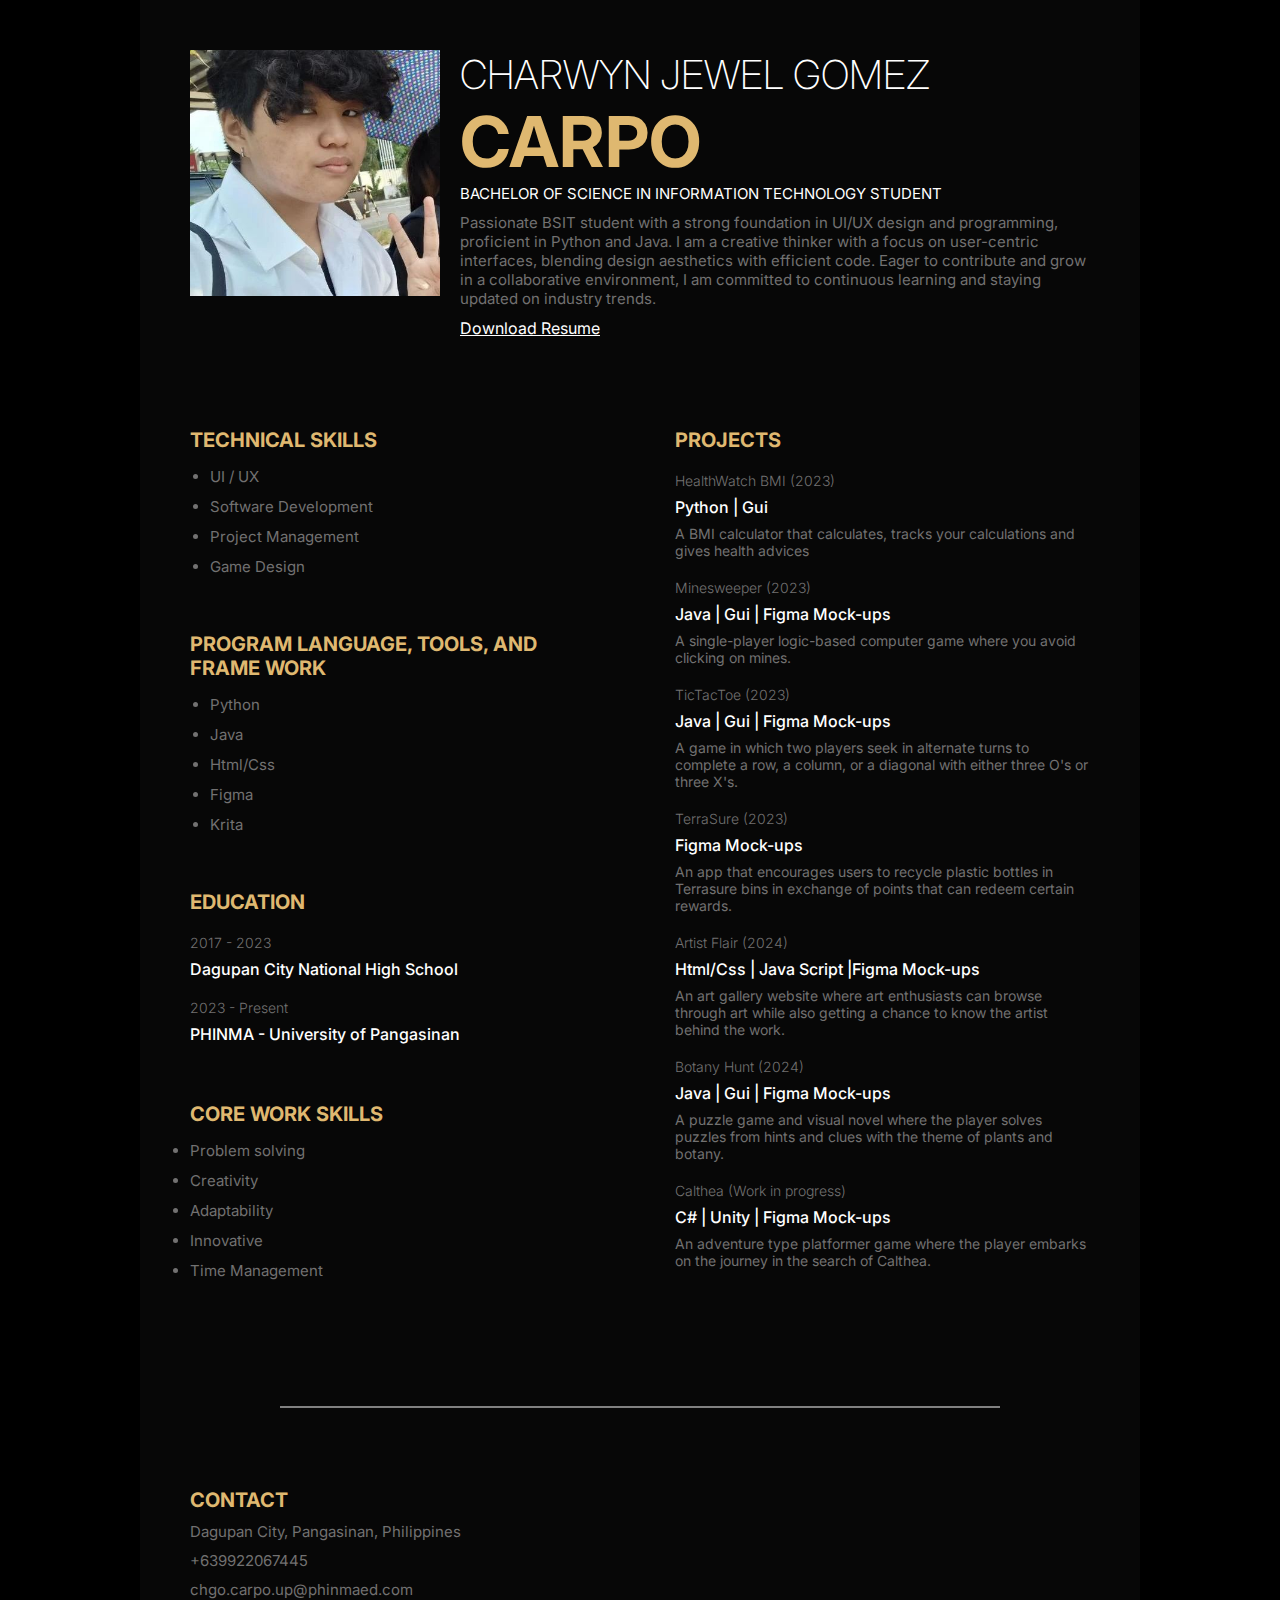
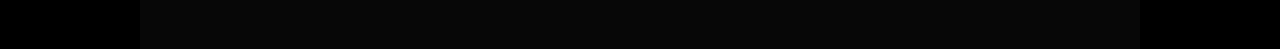
<file: index.html>
<!DOCTYPE html>
<html lang="en">
<head>
    <meta charset="UTF-8">
    <meta name="viewport" content="width=device-width, initial-scale=1.0">
    <title>My Portfolio</title>
    <link rel="stylesheet" href="style.css">
</head>
<body>
    <div class = "container">
        <div class = "profile">
            <div class = "profile_container">
                <div class = "profile_profileImg">
                    <img src = "./457510306_987338326476762_4953218018150758508_n.jpg" alt = "Cameron Jay" width = "250">
                </div>
                <div>
                    <h1 class = "profile_name">
                        <span class = "profile_name_firstName">Charwyn Jewel Gomez</span>
                        <span class = "profile_name_lastName"> Carpo</span>
                    </h1>
                    <p class = "profile_title">Bachelor of Science in Information Technology Student</p>
                    <p class = "description">Passionate BSIT student with a strong foundation in UI/UX design and programming, proficient in Python and Java. I am a creative thinker with a focus on user-centric interfaces, blending design aesthetics with efficient code. Eager to contribute and grow in a collaborative environment, I am committed to continuous learning and staying updated on industry trends.</p>
                    <a class = "downloadBtn" href = "./RESMUI.pdf" download = "Resume.pdf">Download Resume</a>
                </div>
            </div>
        </div>
        <div class="group-1">
            <div class="skills">
                <h3 class="title">TECHNICAL SKILLS</h3>
                <ul class = "skill_list description">
                    <li>UI / UX</li>
                    <li>Software Development</li>
                    <li>Project Management</li>
                    <li>Game Design</li>
                </ul>
            </div>
            <div class="ref">
                <h3 class="title">PROGRAM LANGUAGE, TOOLS, AND FRAME WORK</h3>
                <ul class = "skill_list description">
                    <li>Python</li>
                    <li>Java</li>
                    <li>Html/Css</li>
                    <li>Figma</li>
                    <li>Krita</li>
                </ul>
            </div>
            <div class="edu">
                <h3 class="title">EDUCATION</h3>
                <div class="edu_item">
                    <p class="item_preTitle">2017 - 2023</p>
                    <h4 class="item_title">Dagupan City National High School</h4>
                </div>
                <div class="edu_item">
                    <p class="item_preTitle">2023 - Present</p>
                    <h4 class="item_title">PHINMA - University of Pangasinan</h4>
                </div>
            </div>
            <div class="certification">
                <h3 class="title">CORE WORK SKILLS</h3>
                <div class="certification_item description">
                    <li>Problem solving</li>
                    <li>Creativity</li>
                    <li>Adaptability</li>
                    <li>Innovative</li>
                    <li>Time Management</li>
                </div>
            </div>
        </div>
        <div class="group-2">
            <div class="exp">
                <h3 class="title">PROJECTS</h3>
                <div class="exp_item">
                    <p class="item_preTitle">HealthWatch BMI (2023)</p>
                    <h4 class="item_title">Python | Gui</h4>
                    <p class="item_subTitle">A BMI calculator that calculates, tracks your calculations and gives health advices</p>
                </div>
                <div class="exp_item">
                    <p class="item_preTitle">Minesweeper (2023)</p>
                    <h4 class="item_title">Java | Gui | Figma Mock-ups</h4>
                    <p class="item_subTitle">A single-player logic-based computer game where you avoid clicking on mines.</p>
                </div>
                <div class="exp_item">
                    <p class="item_preTitle">TicTacToe (2023)</p>
                    <h4 class="item_title">Java | Gui | Figma Mock-ups</h4>
                    <p class="item_subTitle">A game in which two players seek in alternate turns to complete a row, a column, or a diagonal with either three O's or three X's.</p>
                </div>
                <div class="exp_item">
                    <p class="item_preTitle">TerraSure (2023)</p>
                    <h4 class="item_title">Figma Mock-ups</h4>
                    <p class="item_subTitle">An app that encourages users to recycle plastic bottles in Terrasure bins in exchange of points that can redeem certain rewards.</p>
                </div>
                <div class="exp_item">
                    <p class="item_preTitle">Artist Flair (2024)</p>
                    <h4 class="item_title">Html/Css | Java Script |Figma Mock-ups</h4>
                    <p class="item_subTitle">An art gallery website where art enthusiasts can browse through art while also getting a chance to know the artist behind the work.</p>
                </div>
                <div class="exp_item">
                    <p class="item_preTitle">Botany Hunt (2024)</p>
                    <h4 class="item_title">Java | Gui | Figma Mock-ups</h4>
                    <p class="item_subTitle">A puzzle game and visual novel where the player solves puzzles from hints and clues with the theme of plants and botany.</p>
                </div>
                <div class="exp_item">
                    <p class="item_preTitle">Calthea (Work in progress)</p>
                    <h4 class="item_title">C# | Unity | Figma Mock-ups</h4>
                    <p class="item_subTitle">An adventure type platformer game where the player embarks on the journey in the search of Calthea.</p>
                </div>
            </div>
        </div>
        <hr>
        <div class="group-3">
            <div class="contact">
                <h3 class="title">CONTACT</h3>
                <div class="contact_info">
                    <p class="description">Dagupan City, Pangasinan, Philippines</p>
                    <p class="description">+639922067445</p>
                    <p class="description">chgo.carpo.up@phinmaed.com</p>
                </div>
            </div>
        </div>
    </div>
</body>
</html>
</file>
<file: style.css>
@import url('https://fonts.googleapis.com/css2?family=Inter:ital,opsz,wght@0,14..32,100..900;1,14..32,100..900&display=swap');

*{
    padding: 0;
    margin: 0;
    box-sizing: border-box;
}
:root{
    --primary-color: #dfb870;
    --text-color: #727171;
}
html {
    font-size: 10px;
}
body {
    font-family: Inter, sans-serif;
    background-color: black;
    color: white;
}
a{
    text-decoration: none;
    color: white;
}
.description{
    margin-top: 1rem;
    font-size: 1.5rem;
    font-weight: 400;
    color: var(--text-color);
}
.title{
    color: var(--primary-color);
    font-weight: 700;
    font-size: 2rem;
    text-transform: uppercase;
}
.item_preTitle{
    font-size: 1.4rem;
    color: var(--text-color);
    font-weight: 300;
}
.item_title{
    font-size: 1.6rem;
    color: white;
    font-weight: 500;
    margin: 0.8rem 0; 
}
.item_subTitle{
    font-size: 1.4rem;
    color: var(--text-color);
    font-weight: 400;
}

.container{
    max-width: 1000px;
    width: 90%;
    margin: 0 auto;
    display: grid;
    padding: 5rem;
    background: #070707;
    grid-template-columns: 1fr 1fr;
    gap: 7rem;
}
@media only screen and (max-width: 768px){
    .container {
        width: 100%;
        grid-template-columns: 1fr;
        padding: 3rem;
        gap: 7rem;
    }
}
.profile{
    grid-column: 1 / -1;
    margin-bottom: 2rem;
}
.group-1{
    display: flex;
    flex-direction: column;
    gap: 5rem;
}
.group-2{
    display: flex;
    flex-direction: column;
    gap: 5rem;
}
.group-3{
    max-width: 700;
    width: 100%;
    margin: 0 auto;
    grid-column: 1/-1;
    display: flex;
    flex-direction: row;
    gap: 5rem;
}
.group-3 > div{
    flex: 1;
}
@media only screen and (max-width: 768px){
    .profile{
        margin-bottom: 0;
    }
    .group-3{
        flex-direction: column;
    }
}

.profile_container{
    display: flex;
    gap: 2rem;
}
.profile_profileImg{
    max-width: 250px;
}
.profile_name_firstName{
    color: white;
    font-weight: 200;
    font-size: clamp(2rem, 8vw, 4rem);
    text-transform:uppercase;
    display: block;
}
.profile_name_lastName{
    color: var(--primary-color);
    font-weight: 700;
    font-size: clamp(2.5rem, 15vw, 7rem);
    text-transform: uppercase;
    display: block;
}
.profile_title{
    font-size: 1.5rem;
    font-weight: 400;
    text-transform: uppercase;
}
.downloadBtn{
    display: block;
    text-decoration: underline;
    font-size: 1.6rem;
    margin-top: 1rem;
}
.downloadBtn:hover{
    color: var(--primary-color);
}
@media only screen and (max-width: 768px){
    .profile_container{
        flex-direction: column;
    }
}

.skill_list{
    margin-top: 1rem;
    margin-left: 2rem;
    line-height: 2;
}

.ref_item{
    margin-top: 2rem;
}

.edu_item{
    margin-top: 2rem;
}

.certification_item{
    margin-top: 1rem;
    line-height: 2;
}

.exp_item{
    margin-top: 2rem;
}

hr{
    grid-column: 1/-1;
    width: 80%;
    margin: 0 auto;
    margin-top: 5rem;
    margin-bottom: 1rem;
    border: none;
    border-top: 2px solid gray;
}
@media only screen and (max-width: 768px){
    hr{
        margin: 0 auto;
    }
}
</file>
